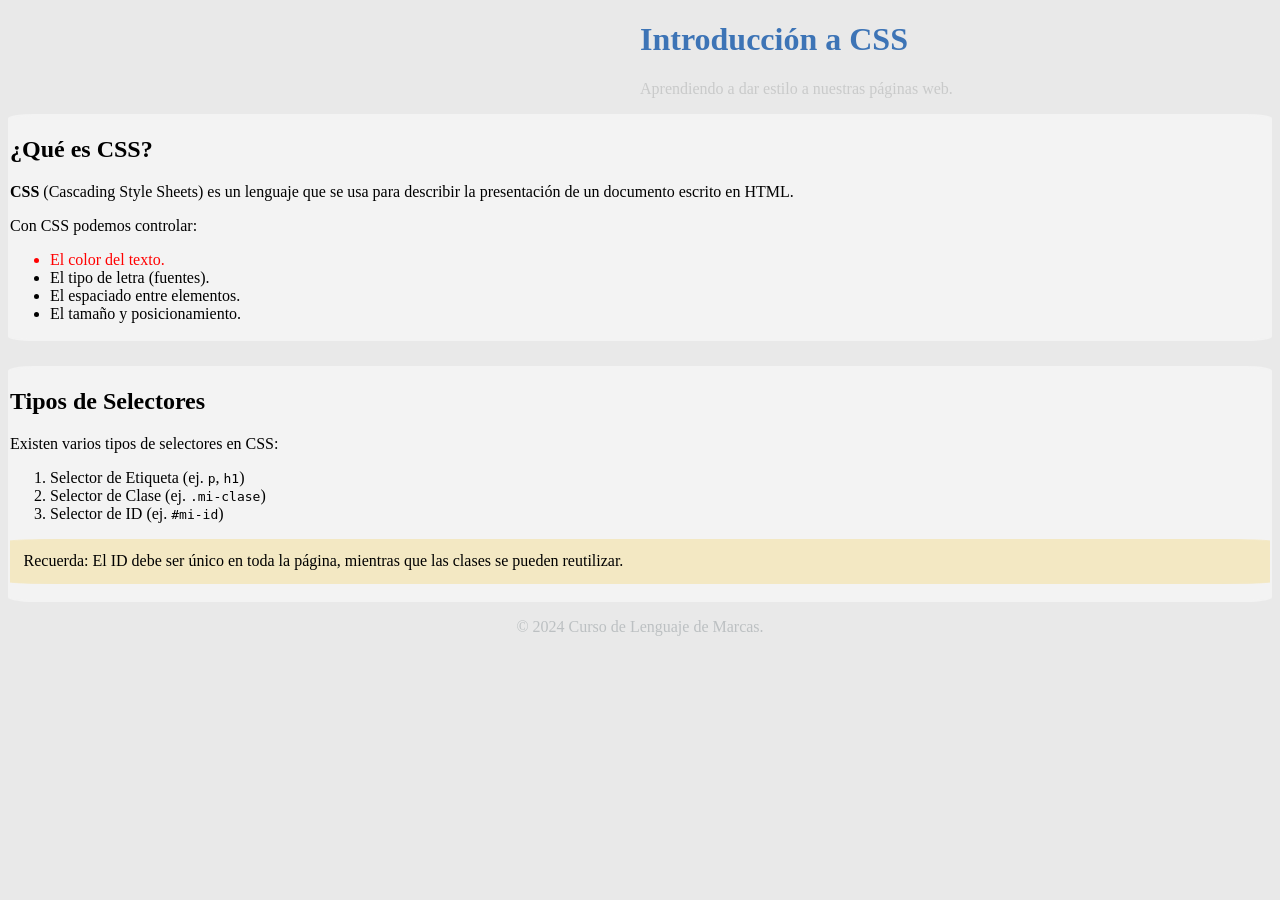
<file: index.html>
<!DOCTYPE html>
<html lang="es">
<head>
    <meta charset="UTF-8">
    <meta name="viewport" content="width=device-width, initial-scale=1.0">
    <title>Ejercicio 1: Selectores y Tipografía</title>
    <link rel="stylesheet" href="Selectores.css">
</head>
<body>
    <header>
        <h1 class="titulo"><b>Introducción a CSS</b></h1>
        <p class="subtitulo">Aprendiendo a dar estilo a nuestras páginas web.</p>
    </header>

    <main>
        <section class="contenido">
            <h2>¿Qué es CSS?</h2>
            <p><b>CSS</b> (Cascading Style Sheets) es un lenguaje que se usa para describir la presentación de un documento escrito en HTML.</p>
            <p>Con CSS podemos controlar:</p>
            <ul>
                <li class="destacado">El color del texto.</li>
                <li>El tipo de letra (fuentes).</li>
                <li>El espaciado entre elementos.</li>
                <li>El tamaño y posicionamiento.</li>
            </ul>
        </section>

        <section class="contenido1">
            <h2>Tipos de Selectores</h2>
            <p>Existen varios tipos de selectores en CSS:</p>
            <ol>
                <li>Selector de Etiqueta (ej. <code>p</code>, <code>h1</code>)</li>
                <li>Selector de Clase (ej. <code>.mi-clase</code>)</li>
                <li>Selector de ID (ej. <code>#mi-id</code>)</li>
            </ol>
            <p class="nota">Recuerda: El ID debe ser único en toda la página, mientras que las clases se pueden reutilizar.</p>
        </section>
    </main>

    <footer>
        <p >&copy; 2024 Curso de Lenguaje de Marcas.</p>
    </footer>
</body>
</html>
</file>
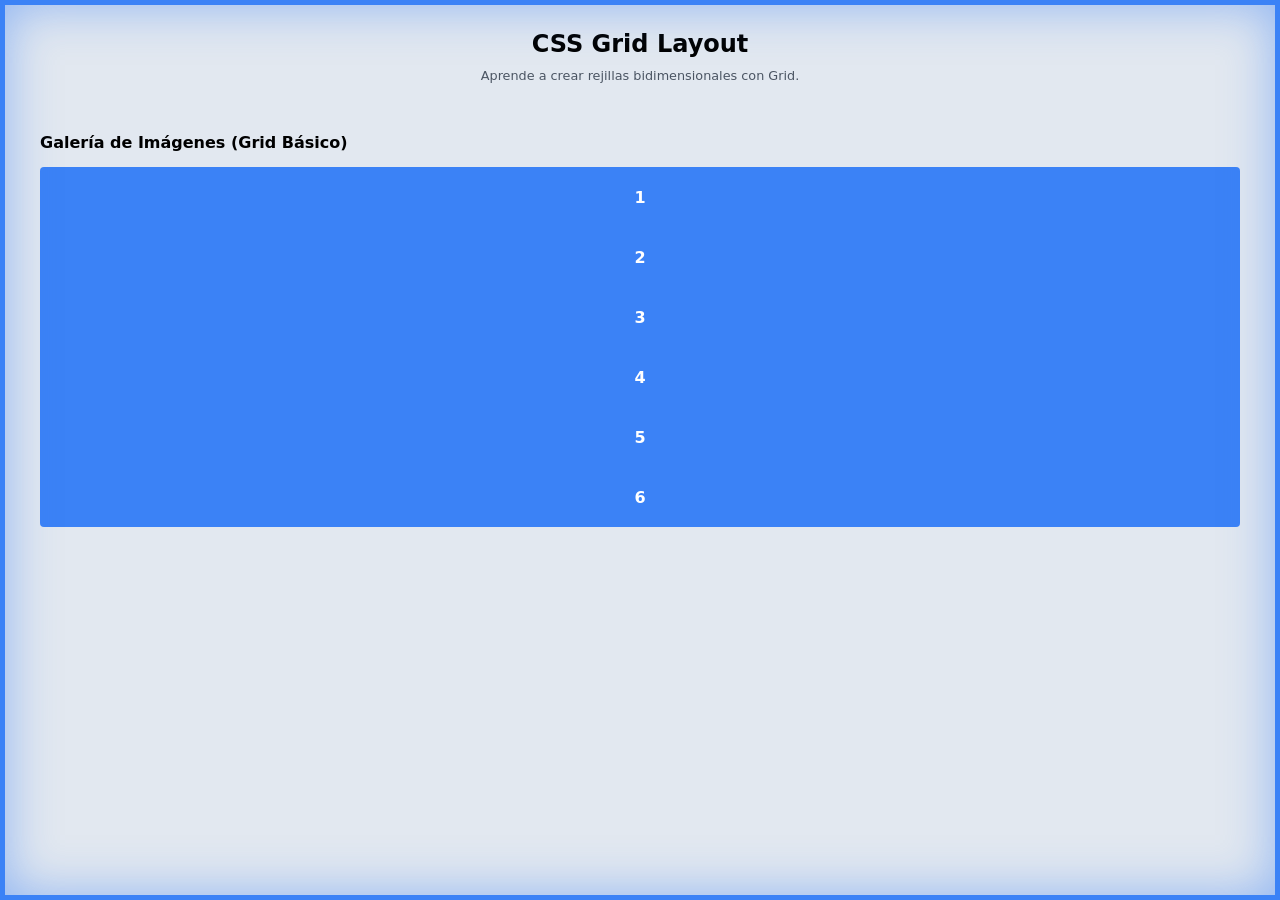
<file: Actividades Evaluables/ej5-7/index.html>
<!DOCTYPE html>
<html lang="es">

<head>
    <meta charset="UTF-8">
    <meta name="viewport" content="width=device-width, initial-scale=1.0">
    <title>Ejercicio 07 - CSS Grid Layout</title>
    <link rel="stylesheet" href="style.css">
</head>

<body>
    <header>
        <h1>CSS Grid Layout</h1>
        <p>Aprende a crear rejillas bidimensionales con Grid.</p>
    </header>

    <main>
        <!-- 1. Grid Básico: Galería -->
        <section class="gallery-container">
            <h2>Galería de Imágenes (Grid Básico)</h2>
            <div class="grid-gallery">
                <div class="item">1</div>
                <div class="item">2</div>
                <div class="item">3</div>
                <div class="item">4</div>
                <div class="item">5</div>
                <div class="item">6</div>
            </div>
        </section>

        <!-- 2. Grid Áreas: Layout de Página -->
        <section class="layout-container">
            <h2>Estructura de Página (Grid Areas)</h2>
            <div class="page-layout">
                <nav class="nav">Navegación</nav>
                <header class="hero">Cabecera Hero</header>
                <article class="content">Contenido Principal</article>
                <aside class="sidebar">Barra Lateral</aside>
                <footer class="footer">Pie de Página</footer>
            </div>
        </section>
    </main>
</body>

</html>
</file>
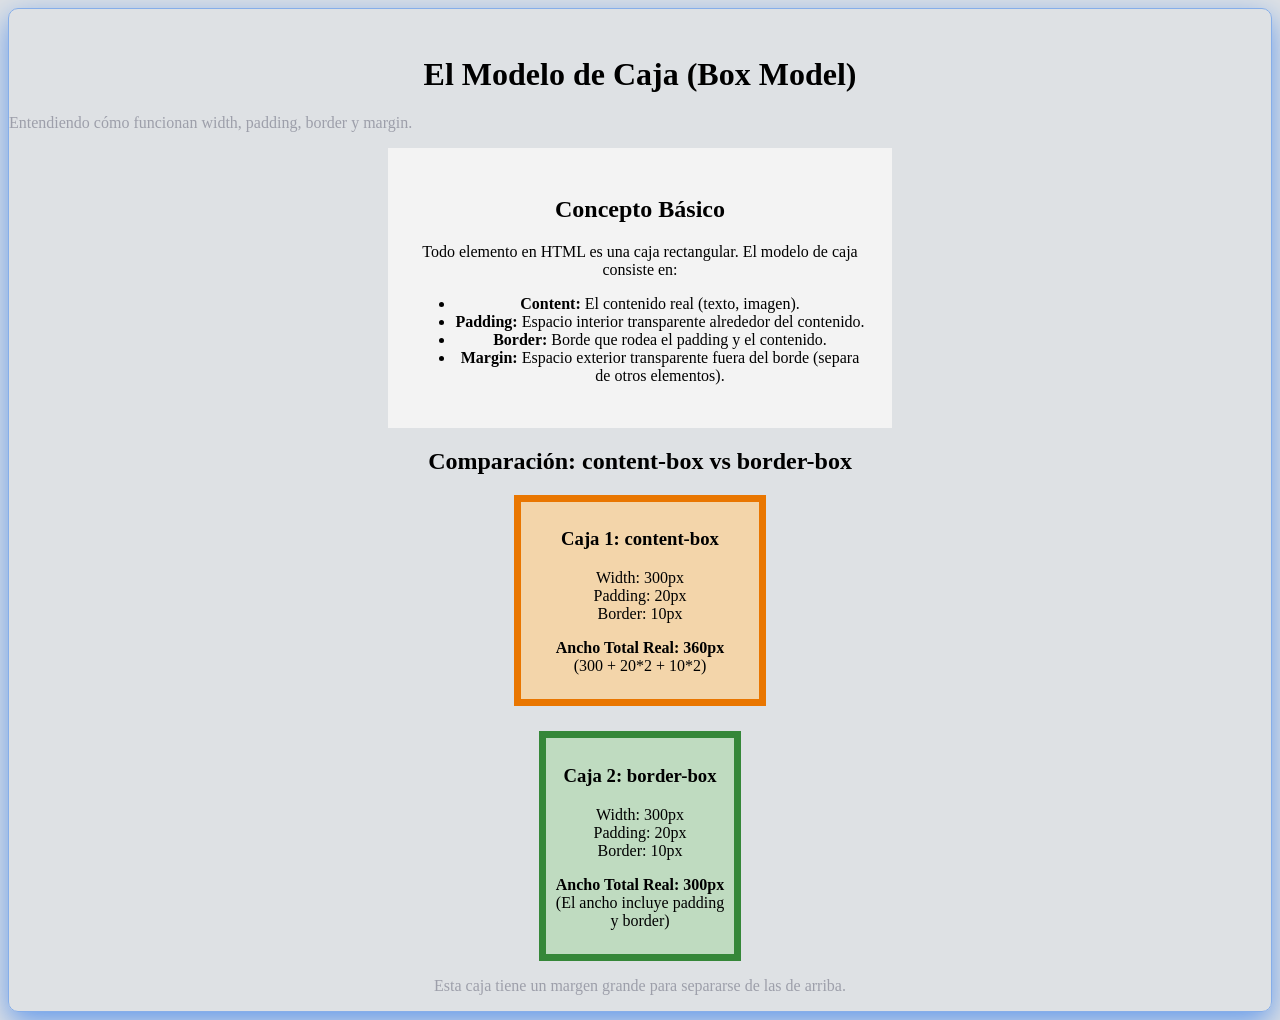
<file: ModeloCaja.html>
<!DOCTYPE html>
<html lang="es">

<head>
    <meta charset="UTF-8">
    <meta name="viewport" content="width=device-width, initial-scale=1.0">
    <title>Ejercicio 2: El Modelo de Caja</title>
    <link rel="stylesheet" href="Caja.css">
</head>

<body>
    <header>
        <h1>El Modelo de Caja (Box Model)</h1>
        <p class="parrafo1">Entendiendo cómo funcionan width, padding, border y margin.</p>
    </header>

    <main>
        <section class="explicacion">
            <h2>Concepto Básico</h2>
            <p>Todo elemento en HTML es una caja rectangular. El modelo de caja consiste en:</p>
            <ul>
                <li><strong>Content:</strong> El contenido real (texto, imagen).</li>
                <li><strong>Padding:</strong> Espacio interior transparente alrededor del contenido.</li>
                <li><strong>Border:</strong> Borde que rodea el padding y el contenido.</li>
                <li><strong>Margin:</strong> Espacio exterior transparente fuera del borde (separa de otros elementos).
                </li>
            </ul>
        </section>

        <section class="ejemplo-cajas">
            <h2>Comparación: content-box vs border-box</h2>

            <div class="caja-content">
                <h3>Caja 1: content-box</h3>
                <p>Width: 300px<br>Padding: 20px<br>Border: 10px</p>
                <p><strong>Ancho Total Real: 360px</strong><br>(300 + 20*2 + 10*2)</p>
            </div>

            <div class="caja-border">
                <h3>Caja 2: border-box</h3>
                <p>Width: 300px<br>Padding: 20px<br>Border: 10px</p>
                <p><strong>Ancho Total Real: 300px</strong><br>(El ancho incluye padding y border)</p>
            </div>

            <div class="nota-margen">
                <p>Esta caja tiene un margen grande para separarse de las de arriba.</p>
            </div>
        </section>
    </main>
</body>

</html>
</file>
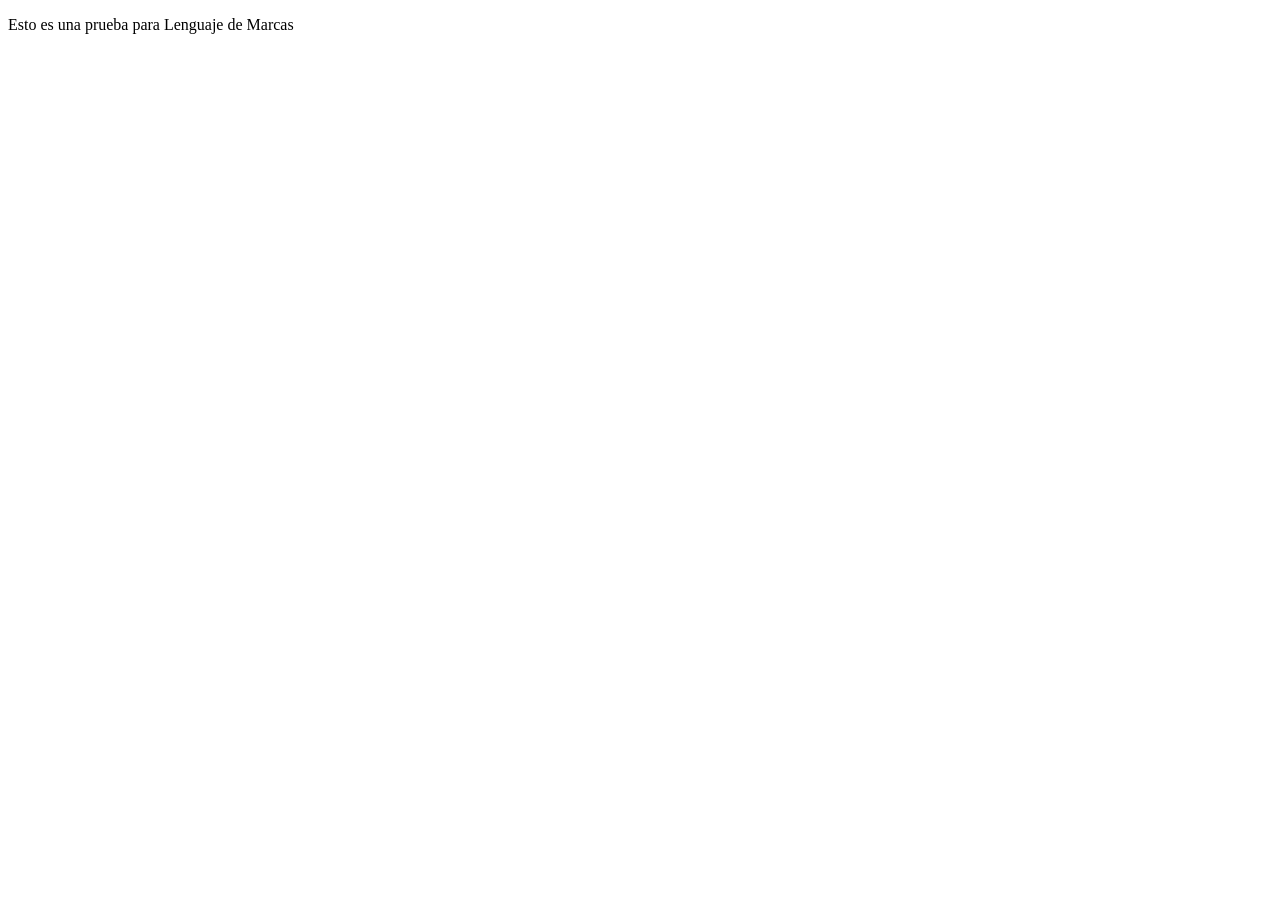
<file: Prueba.html>
<!DOCTYPE html>
<html lang="en">
<head>
    <meta charset="UTF-8">
    <meta name="viewport" content="width=device-width, initial-scale=1.0">
    <title>PruebaLenguaje</title>
</head>
<body>
   <p> Esto es una prueba para Lenguaje de Marcas</p>
</body>
</html>
</file>
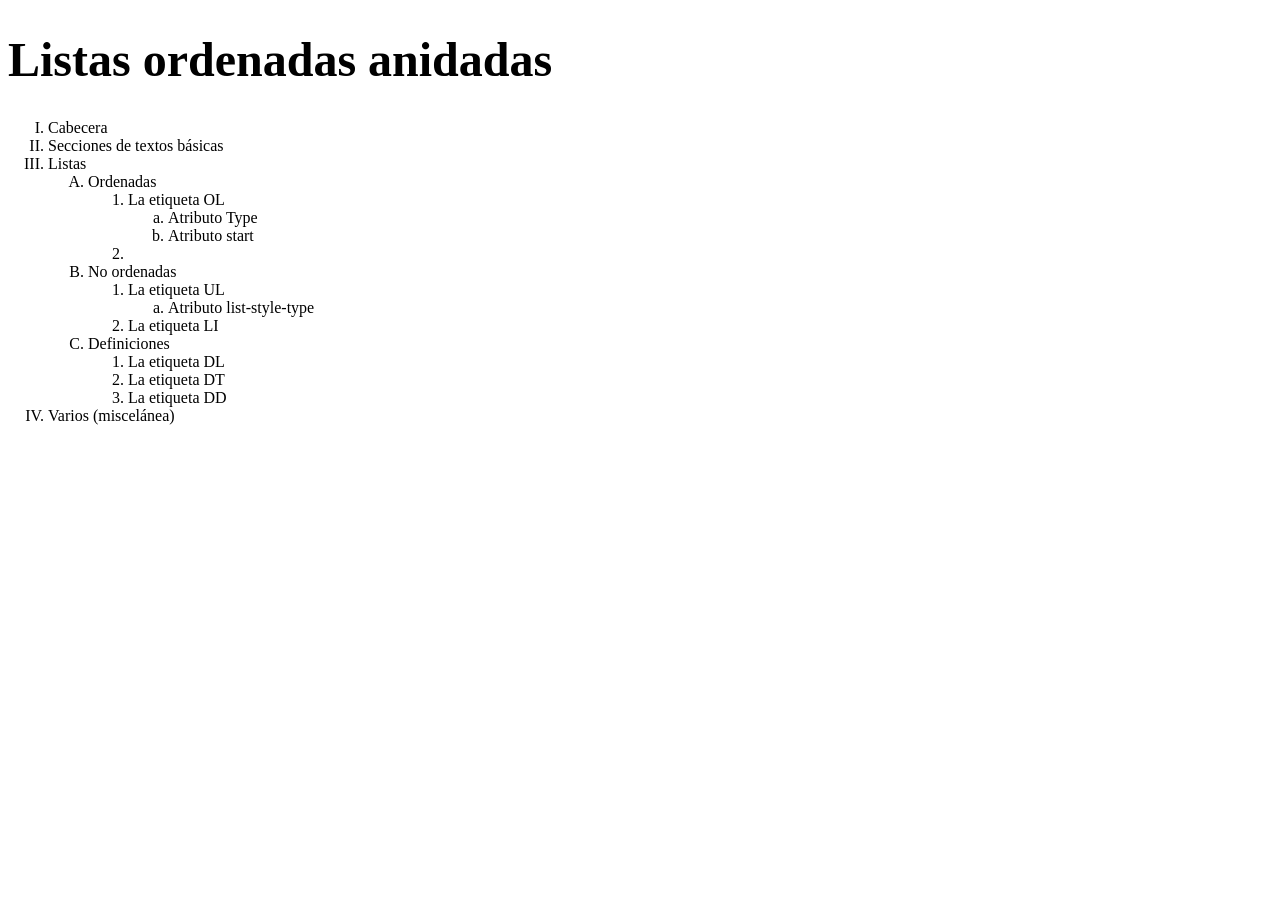
<file: Actividades Evaluables/ex1.html>
<!DOCTYPE html>
<html lang="en">
<head> 
<meta charset="UTF-8">
<meta name="viewport" content="width=device-width, initial-scale=1.0">

<title>Lista ordenada anidadas</title>

<h1 style="font-size: 300%;">Listas ordenadas anidadas</h1>
<ol type="I">
    <li>Cabecera</li>
    <li>Secciones de textos básicas</li>
    <li>Listas</li>
    

<ol type="A">
<li>Ordenadas</li>
<ol type ="1">
    <li>La etiqueta OL</li>
<ol type="a">

    <li>Atributo Type</li>
    <li>Atributo start</li>
</ol>
<li></li>
</ol>
<li>No ordenadas</li>
<ol type="1">

    <li>La etiqueta UL</li>
    <ol type="a">

        <li>Atributo list-style-type</li>
    </ol>
<li>La etiqueta LI</li>

</ol>
<li>Definiciones</li>
<ol type="1">

    <li>La etiqueta DL</li>
    <li>La etiqueta DT</li>
    <li>La etiqueta DD</li>

</ol>
</ol>
<li>Varios (miscelánea)</li>
</ol>
</file>
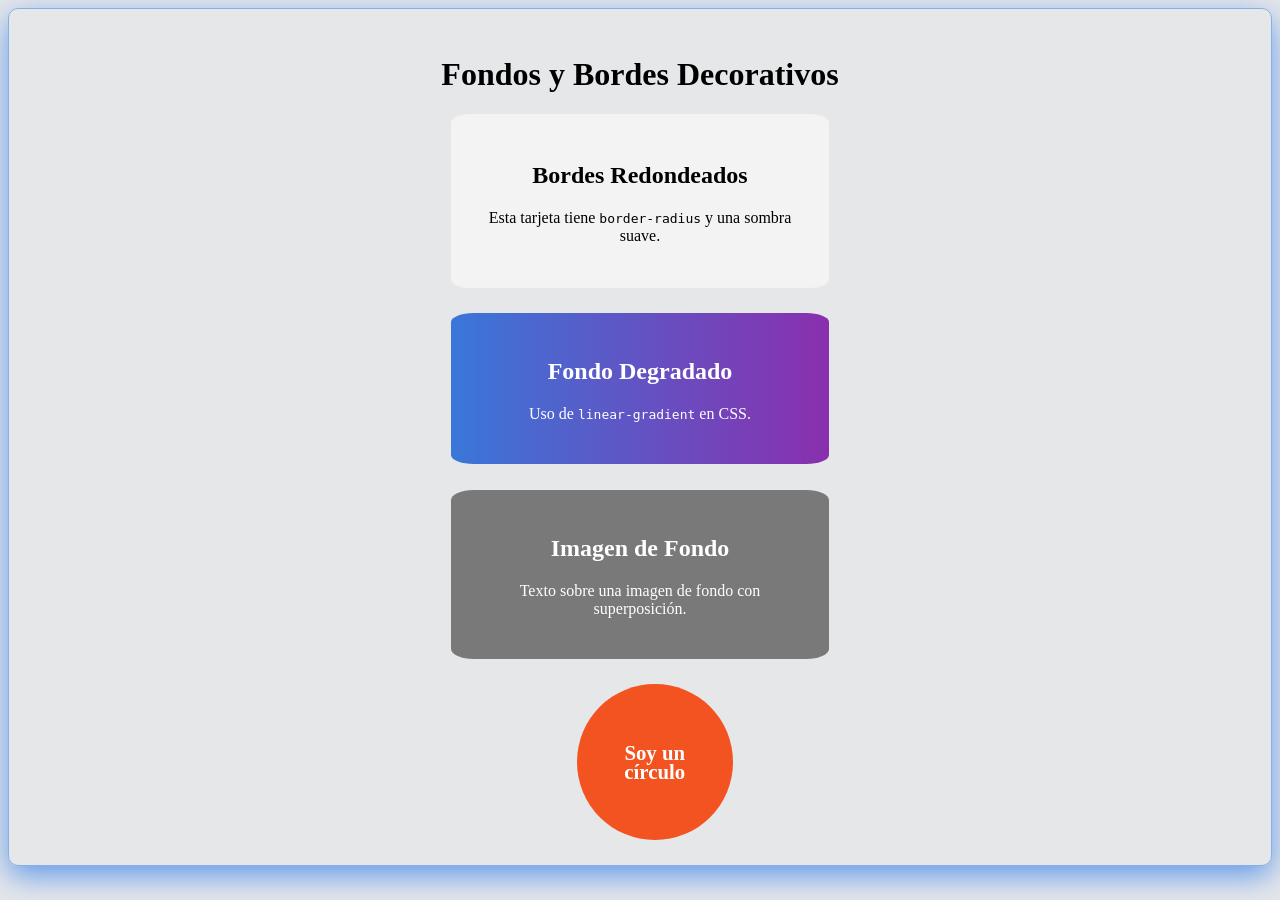
<file: Actividades Evaluables/ej1-4/FondosYBordesDecorativosEj3.html>
<!DOCTYPE html>
<html lang="es">

<head>
    <meta charset="UTF-8">
    <title>Ejercicio 3: Fondos y Bordes</title>
    <link rel="stylesheet" href="FondosEj3.css">
</head>

<body>
    <h1>Fondos y Bordes Decorativos</h1>

    <div class="contenedor">
        <div class="tarjeta-simple">
            <h2>Bordes Redondeados</h2>
            <p>Esta tarjeta tiene <code>border-radius</code> y una sombra suave.</p>
        </div>

        <!-- Tarjeta 2: Fondo Degradado -->
        <div class="tarjeta-degradado">
            <h2>Fondo Degradado</h2>
            <p>Uso de <code>linear-gradient</code> en CSS.</p>
        </div>

        <!-- Tarjeta 3: Imagen de Fondo -->
        <div class="tarjeta-imagen">
            <h2>Imagen de Fondo</h2>
            <p>Texto sobre una imagen de fondo con superposición.</p>
        </div>

        <!-- Círculo -->
        <div class="circulo">
            <p><b>Soy un círculo</b></p>
        </div>
    </div>
</body>

</html>
</file>
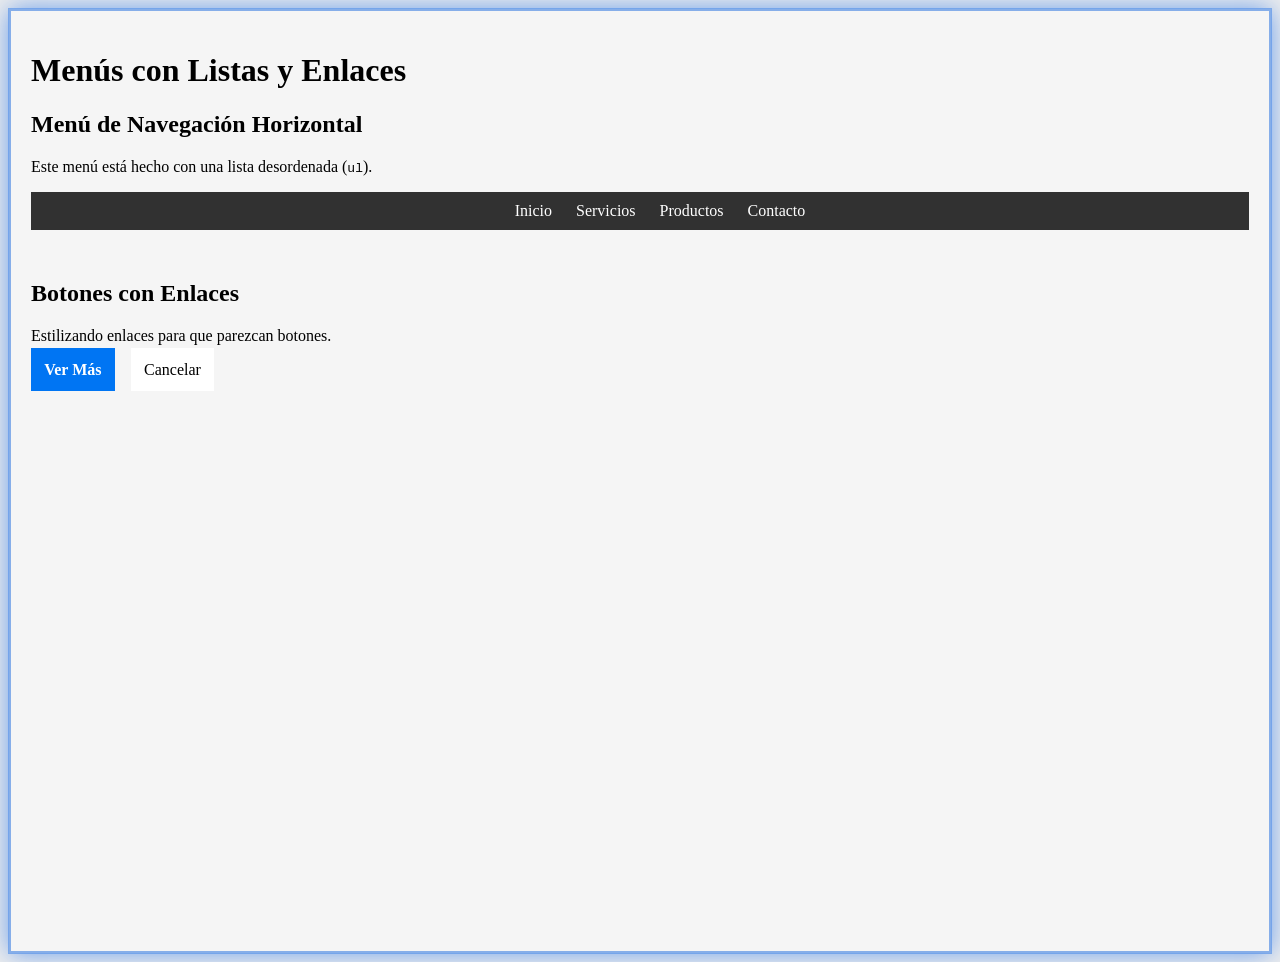
<file: Actividades Evaluables/ej1-4/MenusEj4.html>
<!DOCTYPE html>
<html lang="es">

<head>
    <meta charset="UTF-8">
    <title>Ejercicio 4: Menús de Navegación</title>
    <link rel="stylesheet" href="MenusEj4.css">
</head>

<body>
    <div class="MiPagina">
    <header>
        <h1>Menús con Listas y Enlaces</h1>
    </header>

    <main>
        <section>
            <h2>Menú de Navegación Horizontal</h2>
            <p>Este menú está hecho con una lista desordenada (<code>ul</code>).</p>

            <nav class="menu-horizontal">
                <ul>
                    <li><a href="#">Inicio</a></li>
                    <li><a href="#">Servicios</a></li>
                    <li><a href="#">Productos</a></li>
                    <li><a href="#">Contacto</a></li>
                </ul>
            </nav>
        </section>

        <section style="margin-top: 50px;">
            <h2>Botones con Enlaces</h2>
            <p>Estilizando enlaces para que parezcan botones.</p>
            <a href="#" class="boton-primario"><b>Ver Más</b></a>
            <a href="#" class="boton-secundario">Cancelar</a>
        </section>
    </main>
</div>
</body>

</html>
</file>
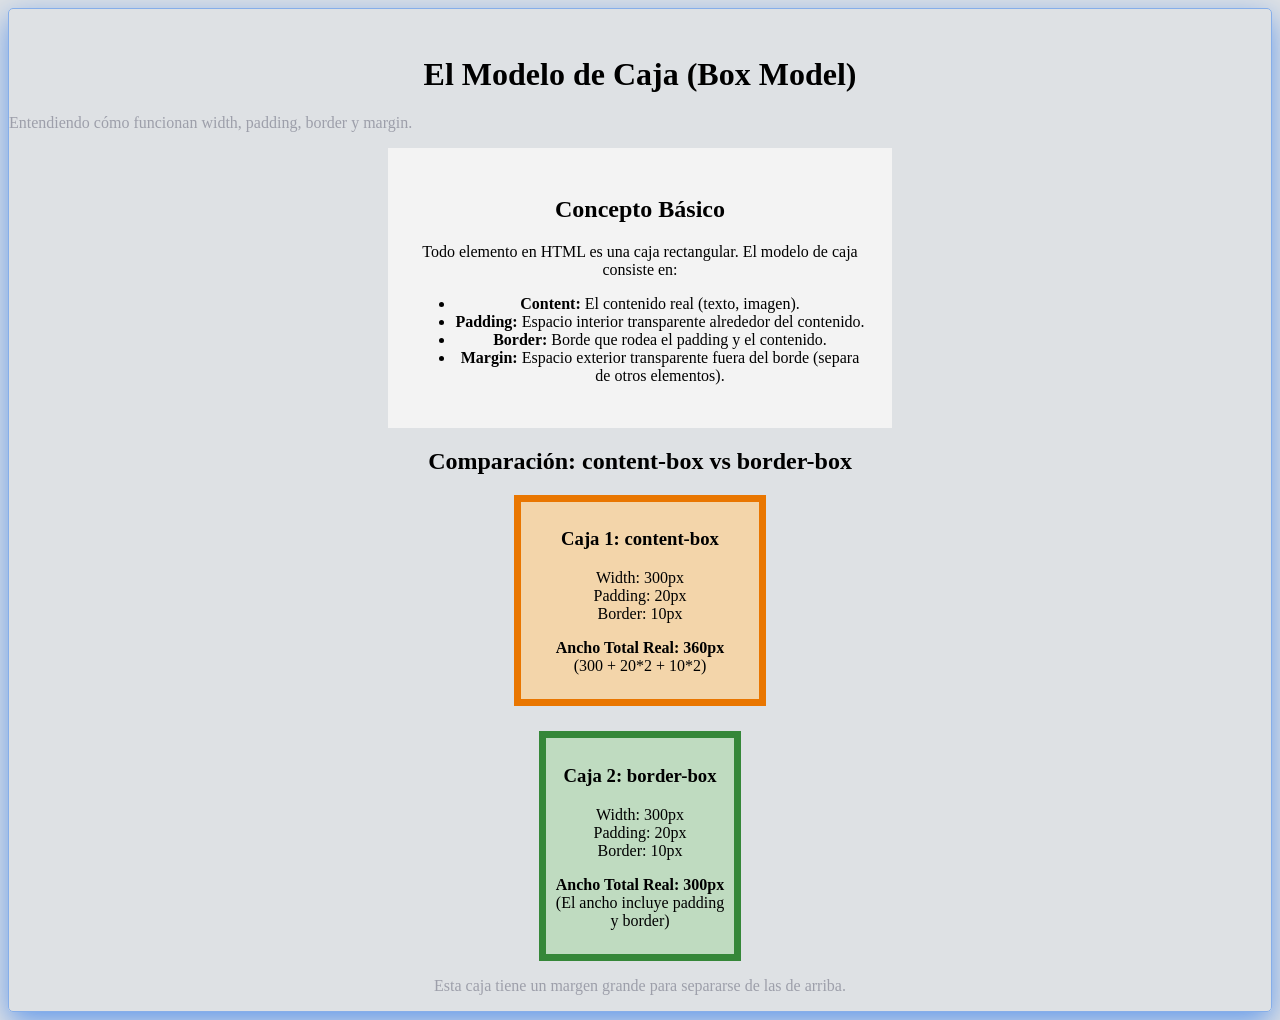
<file: Actividades Evaluables/ej1-4/ModeloCajaEj2.html>
<!DOCTYPE html>
<html lang="es">

<head>
    <meta charset="UTF-8">
    <meta name="viewport" content="width=device-width, initial-scale=1.0">
    <title>Ejercicio 2: El Modelo de Caja</title>
    <link rel="stylesheet" href="Caja.css">
</head>

<body>
    <header>
        <h1>El Modelo de Caja (Box Model)</h1>
        <p class="parrafo1">Entendiendo cómo funcionan width, padding, border y margin.</p>
    </header>

    <main>
        <section class="explicacion">
            <h2>Concepto Básico</h2>
            <p>Todo elemento en HTML es una caja rectangular. El modelo de caja consiste en:</p>
            <ul>
                <li><strong>Content:</strong> El contenido real (texto, imagen).</li>
                <li><strong>Padding:</strong> Espacio interior transparente alrededor del contenido.</li>
                <li><strong>Border:</strong> Borde que rodea el padding y el contenido.</li>
                <li><strong>Margin:</strong> Espacio exterior transparente fuera del borde (separa de otros elementos).
                </li>
            </ul>
        </section>

        <section class=" ejemplo-cajas">
            <h2>Comparación: content-box vs border-box</h2>

            <div class="caja-content">
                <h3>Caja 1: content-box</h3>
                <p>Width: 300px<br>Padding: 20px<br>Border: 10px</p>
                <p><strong>Ancho Total Real: 360px</strong><br>(300 + 20*2 + 10*2)</p>
            </div>

            <div class="caja-border">
                <h3>Caja 2: border-box</h3>
                <p>Width: 300px<br>Padding: 20px<br>Border: 10px</p>
                <p><strong>Ancho Total Real: 300px</strong><br>(El ancho incluye padding y border)</p>
            </div>

            <div class="nota-margen">
                <p>Esta caja tiene un margen grande para separarse de las de arriba.</p>
            </div>
        </section>
    </main>
</body>

</html>
</file>
<file: Selectores.css>
.titulo{

    color:#3d74b6 ;
    
}

h1{

    margin-left: 50%;

}

.subtitulo{

    margin-left: 50%;
    color: #c9caca;

}

.contenido{

    border: 2px solid #f3f3f3;
    background-color: #f3f3f3;
    border-radius: 2%;
    margin-bottom: 2%;
}

html{

    background-color: #e9e9e9;

}

.destacado{

    color: red;


}

.contenido1{

        border: 2px solid #f3f3f3;
    background-color: #f3f3f3;
    border-radius: 2%;

}

.nota{
    border: 1px solid #f3e8c3;
    background-color: #f3e8c3;
    padding: 1%;
    border-radius: 4%;
}

footer{
    color: #bcc0c2;
    text-align: center;

}
</file>
<file: Actividades Evaluables/ej5-7/style.css>
/* Base & Layout */
body {
    margin: 0;
    font-family: system-ui, sans-serif;
    color: black;
    background: #e2e8f0;
    /* Light gray background */
}

/* Page Border Effect (Blue Glow/Inset) */
body::before {
    content: "";
    position: fixed;
    top: 0;
    left: 0;
    right: 0;
    bottom: 0;
    box-shadow: inset 0 0 50px rgba(59, 130, 246, 0.5);
    /* Blue glow */
    pointer-events: none;
    z-index: 1000;
    border: 5px solid #3b82f6;
    /* Blue border */
}

h1,
h2,
p {
    margin: 0 0 10px;
}

header {
    text-align: center;
    padding: 30px 0 20px;
}

header h1 {
    font-size: 1.5rem;
    font-weight: bold;
}

header p {
    font-size: 0.8rem;
    color: #4b5563;
}

main {
    padding: 20px;
    max-width: 1200px;
    margin: 0 auto;
}

section {
    margin-bottom: 40px;
}

h2 {
    font-size: 1rem;
    font-weight: bold;
    margin-bottom: 15px;
}

/* Gallery Grid */
.grid-gallery {
    display: grid;
    grid-template-columns: 1fr;
    /* Single column */
    background-color: #3b82f6;
    /* Blue background */
    padding: 0;
    /* No padding on the container itself judging by image */
    border-radius: 4px;
    /* Slight rounding */
    gap: 0;
    /* No visible gap between rows in the blue block, or items have margin */
}

.item {
    color: white;
    font-weight: bold;
    display: flex;
    justify-content: center;
    align-items: center;
    height: 60px;
    /* Approximate height per item */
    width: 100%;
}

/* Page Layout Grid (Areas) - Not visual in image but required by HTML */
.layout-container {
    /* Keeping this simpler or hidden if user only wants image match, 
       but user provided HTML for it so I will style it minimally so it doesn't break. */
    display: none;
    /* Hiding section 2 as it is NOT in the reference image provided */
}

/* If user wanted section 2 (Areas) visible, here it is: */
/*
.page-layout {
    display: grid;
    grid-template-areas: 
        "nav nav nav"
        "hero hero hero"
        "content content sidebar"
        "footer footer footer";
    gap: 10px;
}
.nav { grid-area: nav; background: #cbd5e1; padding: 10px; }
.hero { grid-area: hero; background: #94a3b8; padding: 20px; }
.content { grid-area: content; background: #f1f5f9; padding: 20px; }
.sidebar { grid-area: sidebar; background: #e2e8f0; padding: 20px; }
.footer { grid-area: footer; background: #64748b; color: white; padding: 10px; }
*/
</file>
<file: Caja.css>
h1{

    text-align: center;
}

.parrafo1{

    color: #9d9faa;
    

}

.explicacion{

   text-align: center; 
   border: 2px solid #f3f3f3;
   background-color: #f3f3f3;
   margin-left: 30%;
   margin-right: 30%;
    padding: 2%;
}

html{

    background-color: #dee1e4;

}

body{

      border: 1px solid #86aee9;
    box-shadow: 0 10px 30px #649aeb;
    
    border-radius: 10px;
    padding-top: 2%;
}

.ejemplo-cajas{

    text-align: center;

}

.caja-content{

    border:7px solid #e97600;
    background-color: #f3d5aa;
    margin-left: 40%;
    margin-right: 40%;
    padding: 8px;
}

.caja-border{

     border:7px solid #358739;
    background-color: #bfdbc0;
    margin-left: 42%;
    margin-right: 42%;
    margin-top: 2%;
    padding: 8px;

}

.nota-margen{

    color: #9d9faa;

}
</file>
<file: Actividades Evaluables/ej1-4/FondosEj3.css>
body{

 border: 1px solid #86aee9;
    box-shadow: 0 10px 30px #649aeb;
    
    border-radius: 10px;
    padding-top: 2%;

}

h1{

    text-align: center;


}

.tarjeta-simple{

    border: 2px solid #f3f3f3;
    background-color: #f3f3f3;
    border-radius: 5%;
    text-align: center;
    margin-left: 35%;
    margin-right: 35%;
    padding: 2%;

}

.tarjeta-degradado{

    text-align: center;
    margin-left: 35%;
    margin-right: 35%;
    background-image: linear-gradient(to right, #3a77d9 , #8a2fad);
    color: white;
    padding: 2%;
    margin-top: 2%;
    border-radius: 6%;
}

.tarjeta-imagen{

    text-align: center;
    margin-left: 35%;
    margin-right: 35%;
    background-color: #797979;
    color: white;
    margin-top: 2%;
    border-radius: 6%;
    padding: 2%;
    margin-bottom: 2%;

}

.circulo{
    line-height: 19px;
    text-align: center;
    margin-left: 45%;
    margin-right: 25%;
    color: white;
    background-color: #f35320;
    width: 80px;
    height: 80px;
    padding: 3%;
    border-radius: 50%;
    font-size: 130%;
    margin-bottom: 2%;
     
    

}

html{

    background-color: #e5e7e9;

}
</file>
<file: Actividades Evaluables/ej1-4/MenusEj4.css>
.menu-horizontal ul {

    list-style-type: none;
    text-align: center;
    background-color: #313131;

}

.menu-horizontal li{

    display: inline-block;
    color: aliceblue;
    text-decoration: none;
    padding: 10px;
}

.menu-horizontal a{

    color: white;
    text-decoration: none;
}

.boton-primario{

   color: white;
   text-decoration: none;
   border: 1px solid #0075f3; 
   background-color: #0075f3;
   padding: 1%;

}

body{

    background-color: #ededed;
    border: 1px solid #86aee9;

    
}

.boton-secundario{

    color: black;
    text-decoration: none;
    border: 1px solid white;
    background-color: white;
    padding: 1%;
    margin-left: 1%;
    
}

.MiPagina{

  min-height: 100vh;          
  border: 2px solid #86aee9;
  box-shadow: 0 0 25px #649aeb;
  padding: 20px;
  background-color: #f5f5f5;
}
</file>
<file: Actividades Evaluables/ej1-4/Caja.css>
h1{

    text-align: center;
}

.parrafo1{

    color: #9d9faa;
    

}

.explicacion{

   text-align: center; 
   border: 2px solid #f3f3f3;
   background-color: #f3f3f3;
   margin-left: 30%;
   margin-right: 30%;
    padding: 2%;
}

html{

    background-color: #dee1e4;

}

body{

      border: 1px solid #86aee9;
    box-shadow: 0 10px 30px #649aeb;
    
    border-radius: 5px;
    padding-top: 2%;
}

.ejemplo-cajas{

    text-align: center;

}

.caja-content{

    border:7px solid #e97600;
    background-color: #f3d5aa;
    margin-left: 40%;
    margin-right: 40%;
    padding: 8px;
}

.caja-border{

     border:7px solid #358739;
    background-color: #bfdbc0;
    margin-left: 42%;
    margin-right: 42%;
    margin-top: 2%;
    padding: 8px;

}

.nota-margen{

    color: #9d9faa;

}
</file>
